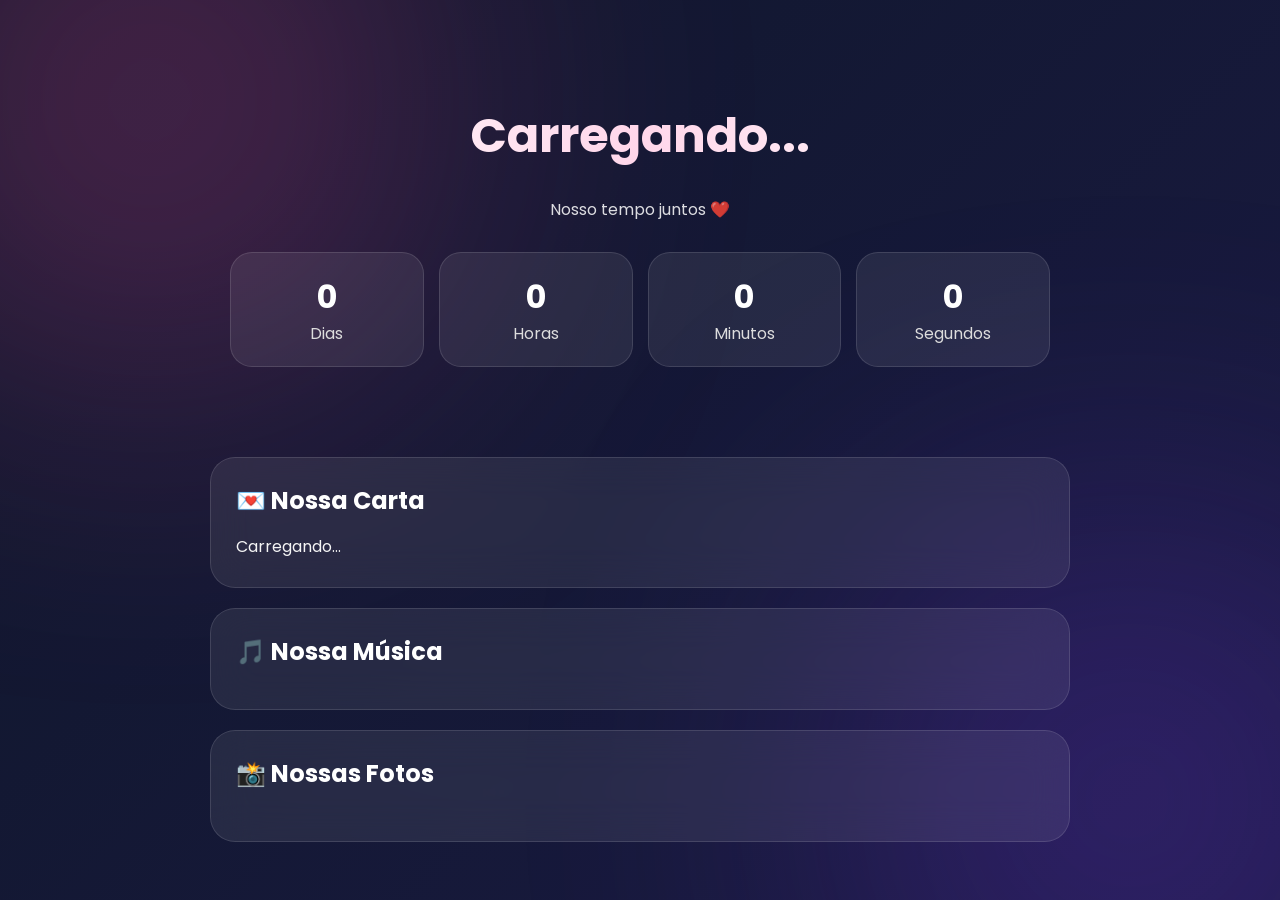
<file: love.html>
<!DOCTYPE html>
<html lang="pt-BR">
<head>
<meta charset="UTF-8">
<meta name="viewport" content="width=device-width, initial-scale=1.0">
<title>Nosso Amor ❤️</title>
<link rel="stylesheet" href="style.css">
</head>
<body>
<div class="background"></div>
<div class="container">
<section class="hero">
    <h1 id="nomes">
        Carregando...
    </h1>
    <p>
        Nosso tempo juntos ❤️
    </p>
    <div class="contador">
        <div class="box-tempo">
            <h3 id="dias">0</h3>
            <span>Dias</span>
        </div>
        <div class="box-tempo">
            <h3 id="horas">0</h3>
            <span>Horas</span>
        </div>
        <div class="box-tempo">
            <h3 id="minutos">0</h3>
            <span>Minutos</span>
        </div>
        <div class="box-tempo">
            <h3 id="segundos">0</h3>
            <span>Segundos</span>
        </div>
    </div>
</section>
<div class="card">
    <h2>💌 Nossa Carta</h2>
    <p class="carta" id="mensagem">
        Carregando...
    </p>
</div>
<div class="card">
    <h2>🎵 Nossa Música</h2>
    <div id="musica"></div>
</div>
<div class="card">
    <h2>📸 Nossas Fotos</h2>
    <div
    class="galeria"
    id="galeria">
    </div>
</div>
</div>
<script type="module" src="love.js"></script>
</body>
</html>
</file>
<file: style.css>
/* ===== FONTES ===== */

@import url('https://fonts.googleapis.com/css2?family=Poppins:wght@300;400;500;600;700;800&display=swap');

/* ===== RESET ===== */

*{
    margin:0;
    padding:0;
    box-sizing:border-box;
    font-family:'Poppins',sans-serif;
}

html{
    scroll-behavior:smooth;
}

body{
    min-height:100vh;
    background:linear-gradient(
        135deg,
        #0f172a,
        #1e1b4b,
        #312e81,
        #4c1d95
    );
    background-size:400% 400%;
    animation:bgMove 15s ease infinite;
    color:white;
    overflow-x:hidden;
}

/* ===== FUNDO ANIMADO ===== */

.background{
    position:fixed;
    inset:0;
    z-index:-2;
}

.background::before{
    content:'';
    position:absolute;
    width:500px;
    height:500px;
    background:#ff4da6;
    border-radius:50%;
    filter:blur(160px);
    top:-150px;
    left:-100px;
    opacity:.35;
}

.background::after{
    content:'';
    position:absolute;
    width:500px;
    height:500px;
    background:#7c3aed;
    border-radius:50%;
    filter:blur(160px);
    bottom:-150px;
    right:-100px;
    opacity:.35;
}

/* ===== CONTAINER ===== */

.container{
    width:100%;
    max-width:900px;
    margin:auto;
    padding:30px 20px;
}

/* ===== LOGIN E PAINEL ===== */

#login,
#painel{
    background:rgba(255,255,255,.08);
    backdrop-filter:blur(20px);
    -webkit-backdrop-filter:blur(20px);

    border:1px solid rgba(255,255,255,.15);

    border-radius:30px;

    padding:35px;

    box-shadow:
    0 20px 50px rgba(0,0,0,.25);

    animation:fadeUp .7s ease;
}

/* ===== TITULOS ===== */

h1{
    text-align:center;
    font-size:2.2rem;
    margin-bottom:25px;

    background:linear-gradient(
        90deg,
        #fff,
        #ffd6ea,
        #ffffff
    );

    -webkit-background-clip:text;
    -webkit-text-fill-color:transparent;
}

h2{
    margin-bottom:15px;
}

/* ===== LABELS ===== */

label{
    display:block;
    margin-top:18px;
    margin-bottom:8px;

    color:#ffffff;
    font-weight:600;
}

/* ===== INPUTS ===== */

input,
textarea,
select{
    width:100%;

    padding:15px;

    border:none;

    outline:none;

    border-radius:18px;

    background:rgba(255,255,255,.12);

    color:#fff;

    font-size:15px;

    border:1px solid rgba(255,255,255,.12);

    transition:.3s;
}

input::placeholder,
textarea::placeholder{
    color:rgba(255,255,255,.7);
}

input:focus,
textarea:focus{
    border-color:#ff4da6;

    box-shadow:
    0 0 0 4px rgba(255,77,166,.2);
}

textarea{
    resize:none;
}

/* ===== BOTÕES ===== */

button{
    width:100%;

    margin-top:20px;

    border:none;

    cursor:pointer;

    padding:16px;

    border-radius:18px;

    font-size:16px;

    font-weight:700;

    color:white;

    background:linear-gradient(
        135deg,
        #ff4da6,
        #7c3aed
    );

    transition:.3s;
}

button:hover{
    transform:translateY(-3px);

    box-shadow:
    0 15px 30px rgba(255,77,166,.35);
}

button:active{
    transform:scale(.98);
}

/* ===== LINK GERADO ===== */

#linkGerado{
    margin-top:25px;

    padding:15px;

    border-radius:18px;

    text-align:center;

    background:rgba(255,255,255,.08);

    word-break:break-all;
}

/* ===== CARD PREMIUM ===== */

.card{
    background:rgba(255,255,255,.08);

    backdrop-filter:blur(20px);

    border:1px solid rgba(255,255,255,.12);

    border-radius:25px;

    padding:25px;

    margin-top:20px;
}

/* ===== HERO ===== */

.hero{
    text-align:center;
    padding:70px 20px;
}

.hero h1{
    font-size:3rem;
}

.hero p{
    color:rgba(255,255,255,.85);
    margin-top:10px;
}

/* ===== CONTADOR ===== */

.contador{
    display:grid;

    grid-template-columns:
    repeat(auto-fit,minmax(120px,1fr));

    gap:15px;

    margin-top:30px;
}

.box-tempo{
    background:rgba(255,255,255,.08);

    border:1px solid rgba(255,255,255,.12);

    border-radius:22px;

    text-align:center;

    padding:20px;
}

.box-tempo h3{
    font-size:2rem;
}

.box-tempo span{
    color:#ddd;
}

/* ===== GALERIA ===== */

.galeria{
    display:grid;

    grid-template-columns:
    repeat(auto-fill,minmax(180px,1fr));

    gap:15px;

    margin-top:25px;
}

.galeria img{
    width:100%;
    height:220px;

    object-fit:cover;

    border-radius:20px;

    transition:.4s;

    cursor:pointer;
}

.galeria img:hover{
    transform:scale(1.04);
}

/* ===== TIMELINE ===== */

.timeline{
    margin-top:25px;
}

.timeline-item{
    position:relative;

    padding-left:30px;

    margin-bottom:25px;
}

.timeline-item::before{
    content:'';

    position:absolute;

    left:0;

    top:8px;

    width:14px;
    height:14px;

    background:#ff4da6;

    border-radius:50%;
}

.timeline-item::after{
    content:'';

    position:absolute;

    left:6px;

    top:20px;

    width:2px;

    height:100%;

    background:rgba(255,255,255,.2);
}

/* ===== MÚSICAS ===== */

.music-card{
    display:flex;

    align-items:center;

    justify-content:space-between;

    gap:15px;

    margin-top:12px;

    background:rgba(255,255,255,.08);

    padding:15px;

    border-radius:18px;
}

/* ===== CARTA ===== */

.carta{
    line-height:1.8;

    color:#f5f5f5;

    font-size:1rem;
}

/* ===== CORAÇÕES ===== */

.heart{
    position:fixed;

    color:#ff4da6;

    animation:floatHeart 5s linear forwards;

    pointer-events:none;
}

/* ===== SCROLL ===== */

::-webkit-scrollbar{
    width:8px;
}

::-webkit-scrollbar-track{
    background:transparent;
}

::-webkit-scrollbar-thumb{
    background:#ff4da6;
    border-radius:999px;
}

/* ===== ANIMAÇÕES ===== */

@keyframes fadeUp{

    from{
        opacity:0;
        transform:translateY(30px);
    }

    to{
        opacity:1;
        transform:translateY(0);
    }
}

@keyframes bgMove{

    0%{
        background-position:0% 50%;
    }

    50%{
        background-position:100% 50%;
    }

    100%{
        background-position:0% 50%;
    }
}

@keyframes floatHeart{

    from{
        transform:translateY(0);
        opacity:1;
    }

    to{
        transform:translateY(-700px);
        opacity:0;
    }
}

/* ===== RESPONSIVO ===== */

@media(max-width:768px){

    h1{
        font-size:1.8rem;
    }

    .hero h1{
        font-size:2.2rem;
    }

    #login,
    #painel{
        padding:25px;
    }

    .galeria img{
        height:180px;
    }
}
</file>
